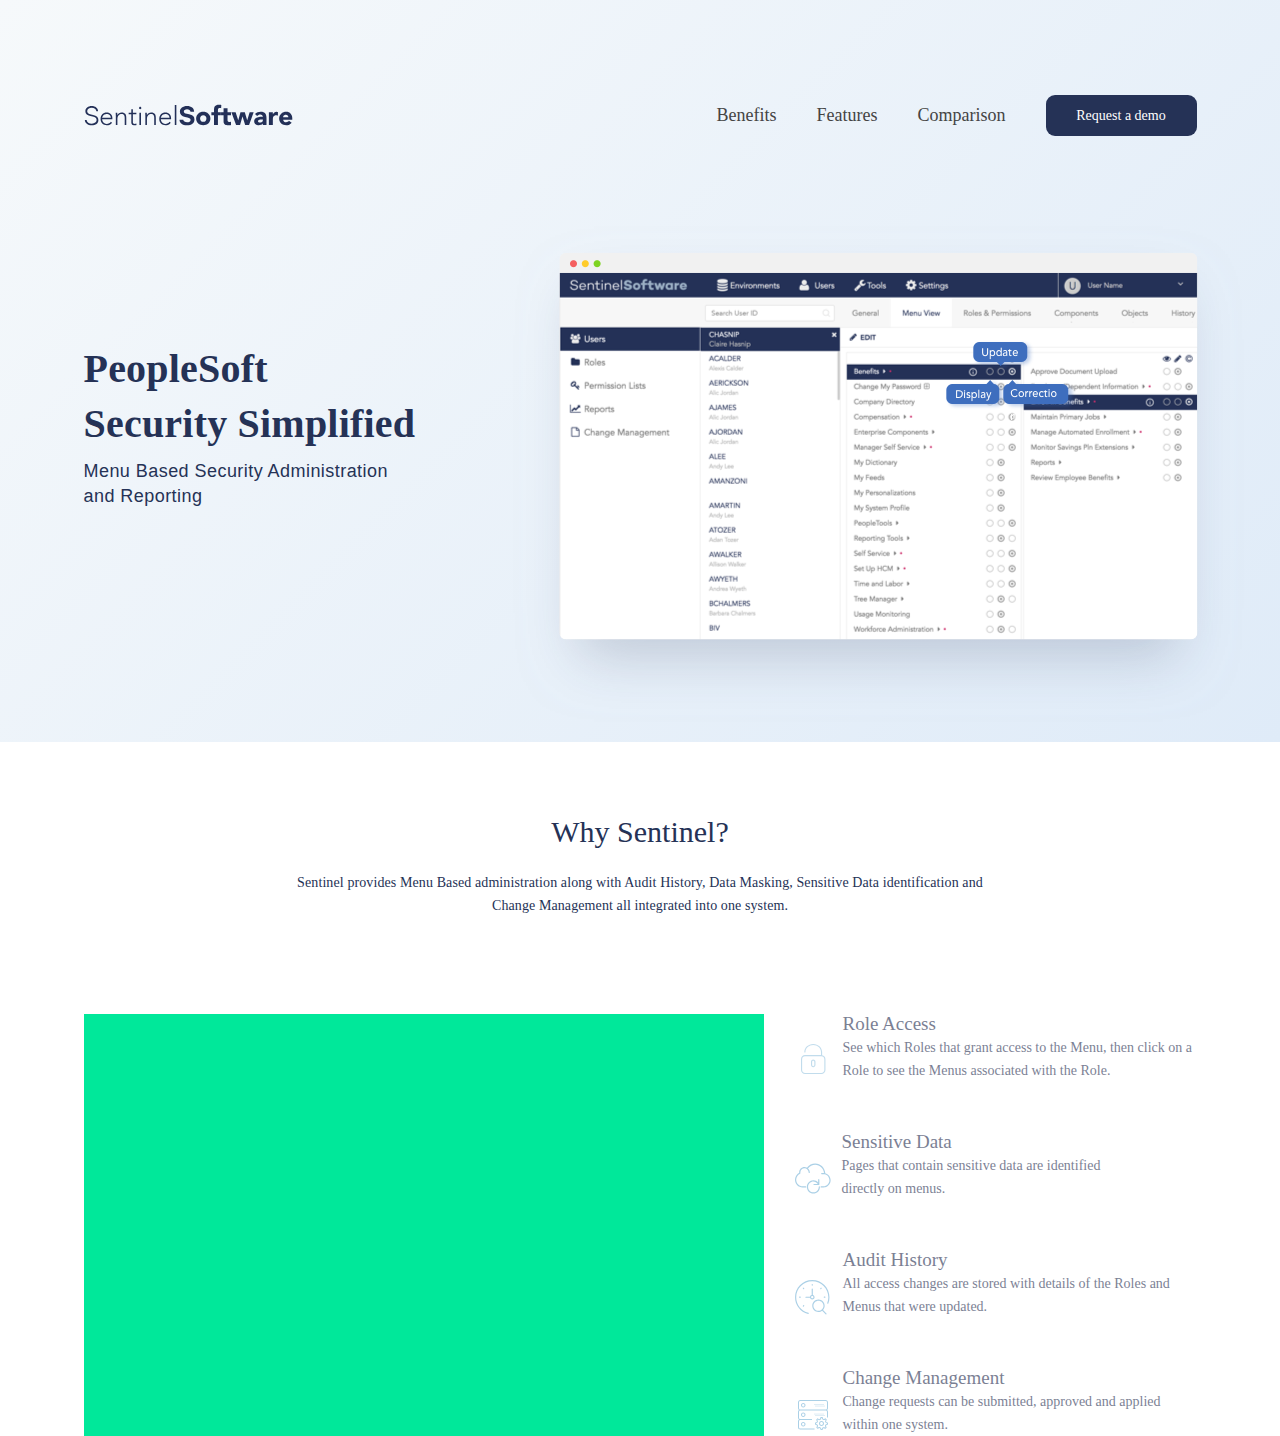
<file: index.html>
<!DOCTYPE html>
<html lang="en">
	<head>
		<meta charset="UTF-8">
			<title>Sentinel</title>
		<link rel="icon" href="favicon.ico">
		<link rel="stylesheet" href="css/reset.css">
        <link rel="stylesheet" href="css/fonts.css">
        <link href="https://www.fontify.me/wf/bf3572c5d4b3bb34b190bc782e0f4750" rel="stylesheet" type="text/css">
		<link rel="stylesheet" href="css/style.css">
	</head>
        <body>

            <div class="wrap">
                <header class="header">
                    <div class="headerСontent">

         <!---------HEADER------->
         <!---------Logo--------->
                         <a class="logo"><img src = "img/logo.svg" alt ="Sentinel" title="Sentinel"></a>


         <!---------Header-NAV_1200------>

                        <nav class="headerNav">
                            <a class="benefits" href = "//google.com">Benefits</a>
                            <a class="features" href = "#">Features</a>
                            <a class="comparison" href = "#">Comparison</a>
                            <a class="requestDemo" href = "#">Request a demo</a>
                        </nav>

         <!---------Header-Midle-Content_1200------>

                        <div class="headerMiddleContainer">
                            <div class="headerSlogan">
                                <p1 class="headerSloganMain">PeopleSoft <br>Security Simplified</p1> <br>

                                <p4 class="headerSloganSecond">Menu Based Security Administration<br> and Reporting</p4>
                            </div>

                            <div class="headerPicture">
                                <img src="img/headerPictures.png" alt="SentinelSofware" srcset="img/headerPicturesX2.png 2x">
                            </div>
                        </div>
                    </div>
                </header>

         <!----------Main-Section------------------->

                <section class="mainSection">
                    <main>
                        <h1 class = "mainWhySentinel">Why Sentinel?</h1>
                        <h4 class="mainWhytext">Sentinel provides Menu Based administration along with Audit History, Data Masking, Sensitive Data identification and Change Management all integrated into one system.</h4>
                    </main>

                    <div class="mainBrowser">
                        <div class="mainPictures">

                        </div>

                        <div class="mainLinkBlock">
                            <div class="mainLinkLink unlock">
                                <a href="javascript:l_image ('img/unlock_1.png')"><img class="mainLinkImg" src="img/unlocked.svg" alt=""> <span class="mainLinkText"> <h4 class="headerLinkMain">Role Access</h4> <h5 class="headerLinkSecond">See which Roles that grant access to the Menu, then click on a Role to see the Menus associated with the Role.</h5></span></a>
                            </div>

                            <div class="mainLinkLink cloud">
                                <a href="javascript:l_image ('img/cloud.png')"><img class="mainLinkImg" src="img/cloud-computing.svg" alt=""> <span class="mainLinkText"> <h4 class="headerLinkMain">Sensitive Data</h4> <h5 class="headerLinkSecond">Pages that contain sensitive data are identified<br> directly on menus.</h5></span></a>
                            </div>

                            <div class="mainLinkLink stopWatch">
                                <a href="javascript:l_image ('img/stopWatch.png')"><img class="mainLinkImg" src="img/stopWatch.svg" alt=""> <span class="mainLinkText"> <h4 class="headerLinkMain">Audit History</h4> <h5 class="headerLinkSecond">All access changes are stored with details of the Roles and Menus that were updated.</h5></span></a>
                            </div>

                            <div class="mainLinkLink server">
                                <a href="javascript:l_image ('img/server.png')"><img class="mainLinkImg" src="img/server.svg" alt=""> <span class="mainLinkText"> <h4 class="headerLinkMain">Change Management</h4> <h5 class="headerLinkSecond">Change requests can be submitted, approved and applied within one system.</h5></span></a>
                            </div>
                        </div>

                    </div>




                </section>





            </div>


	</body>
</html>
</file>
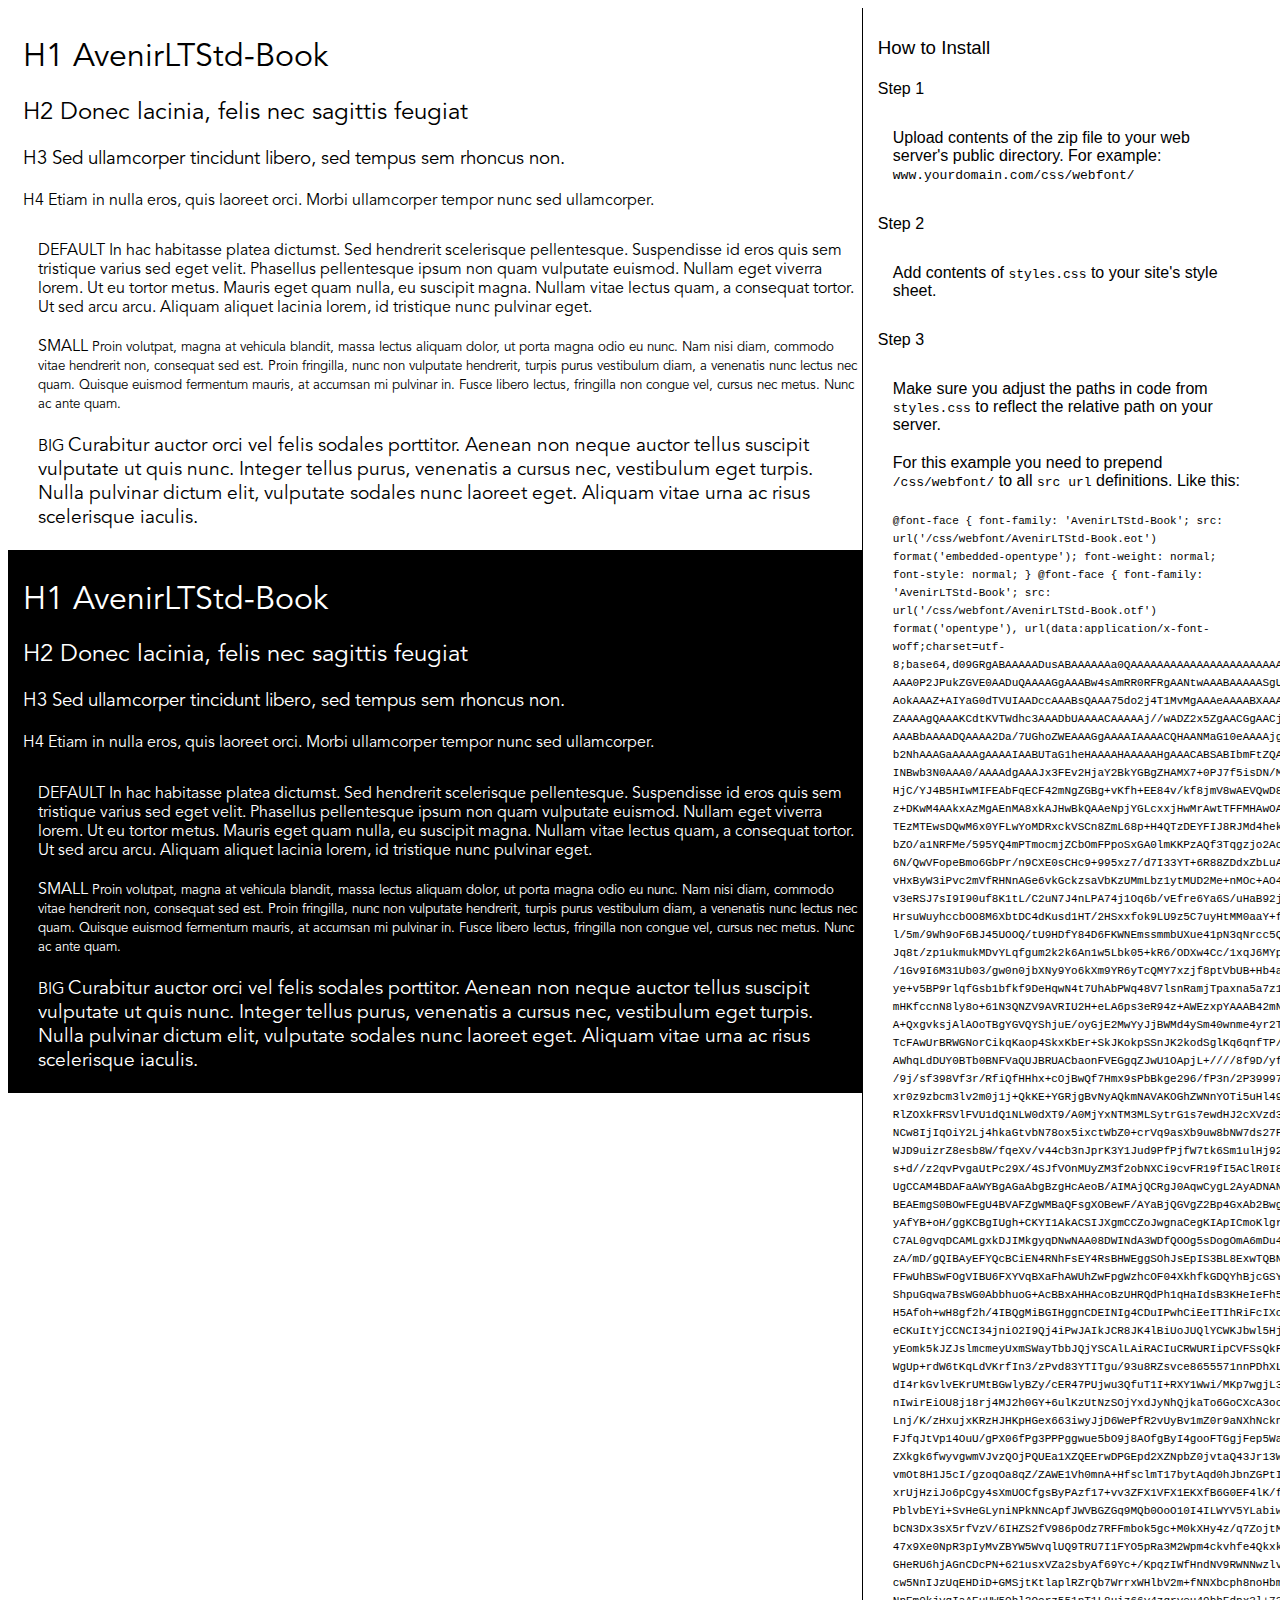
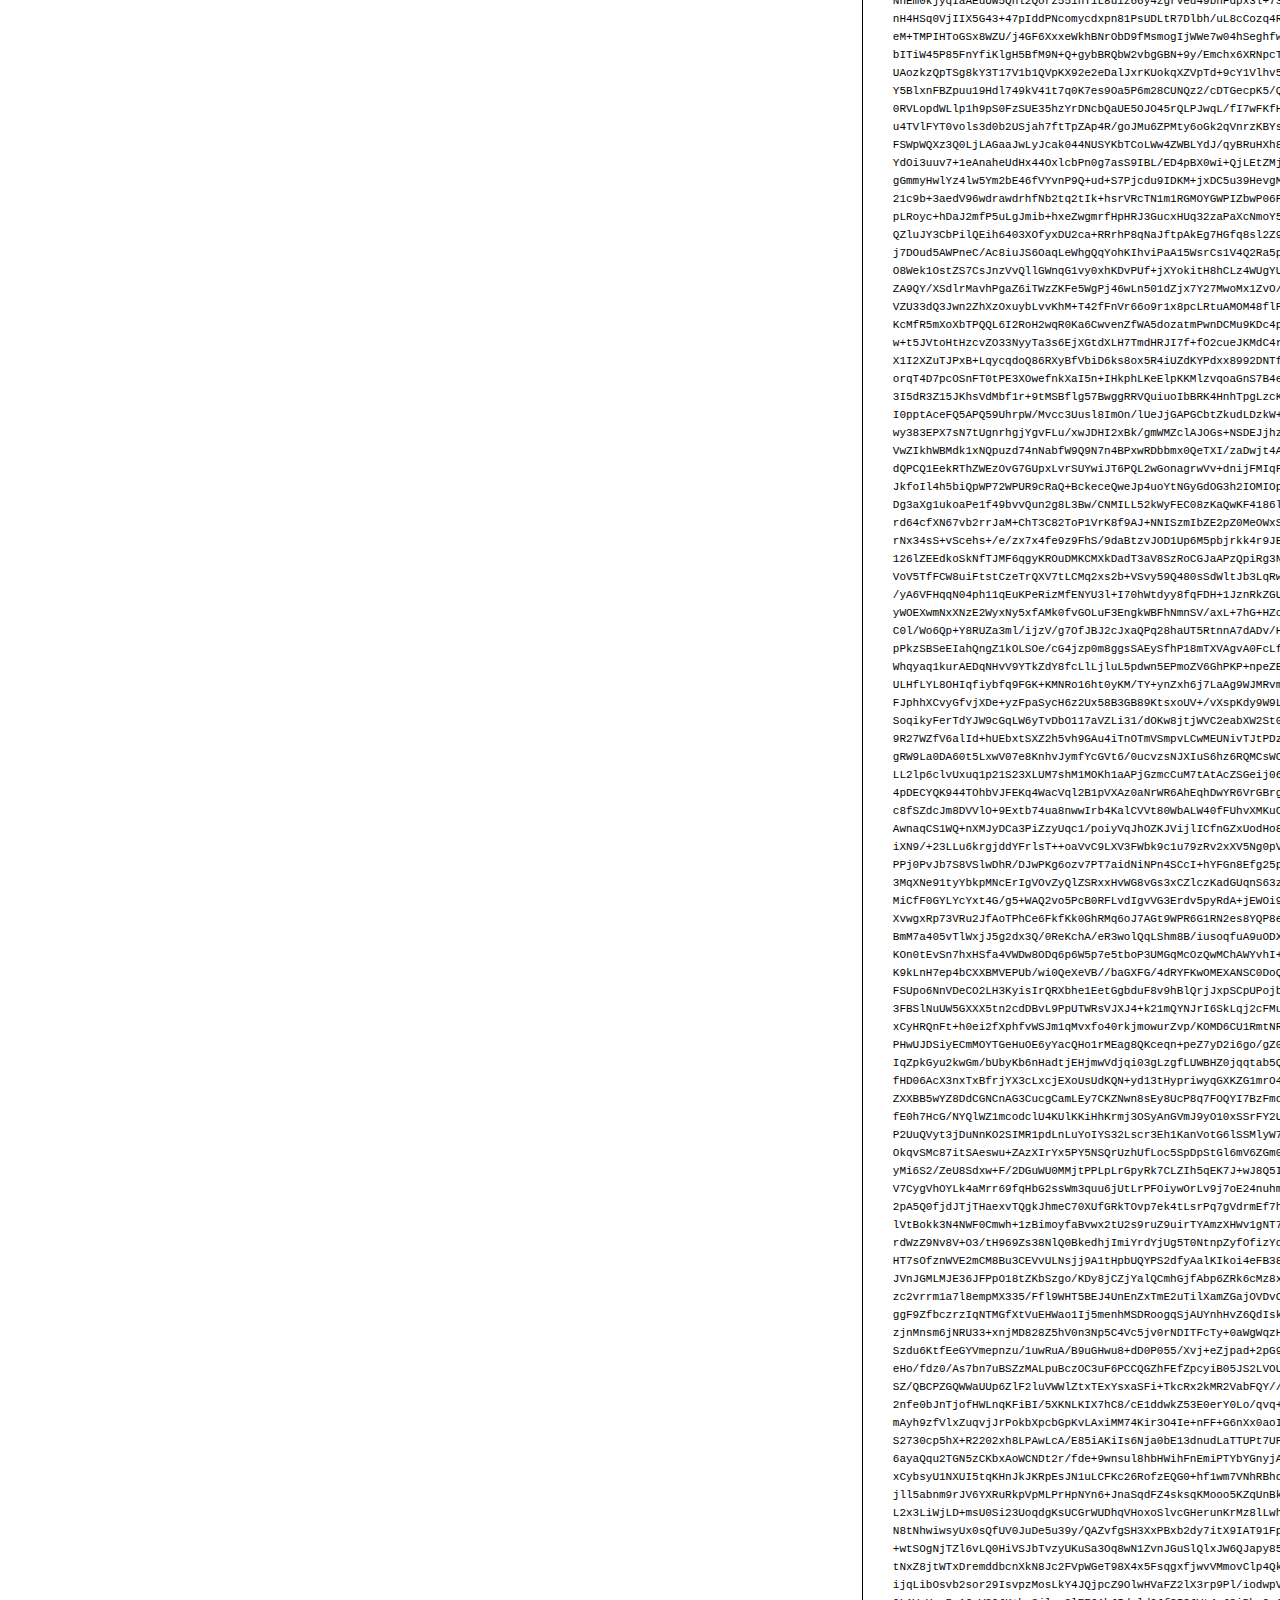
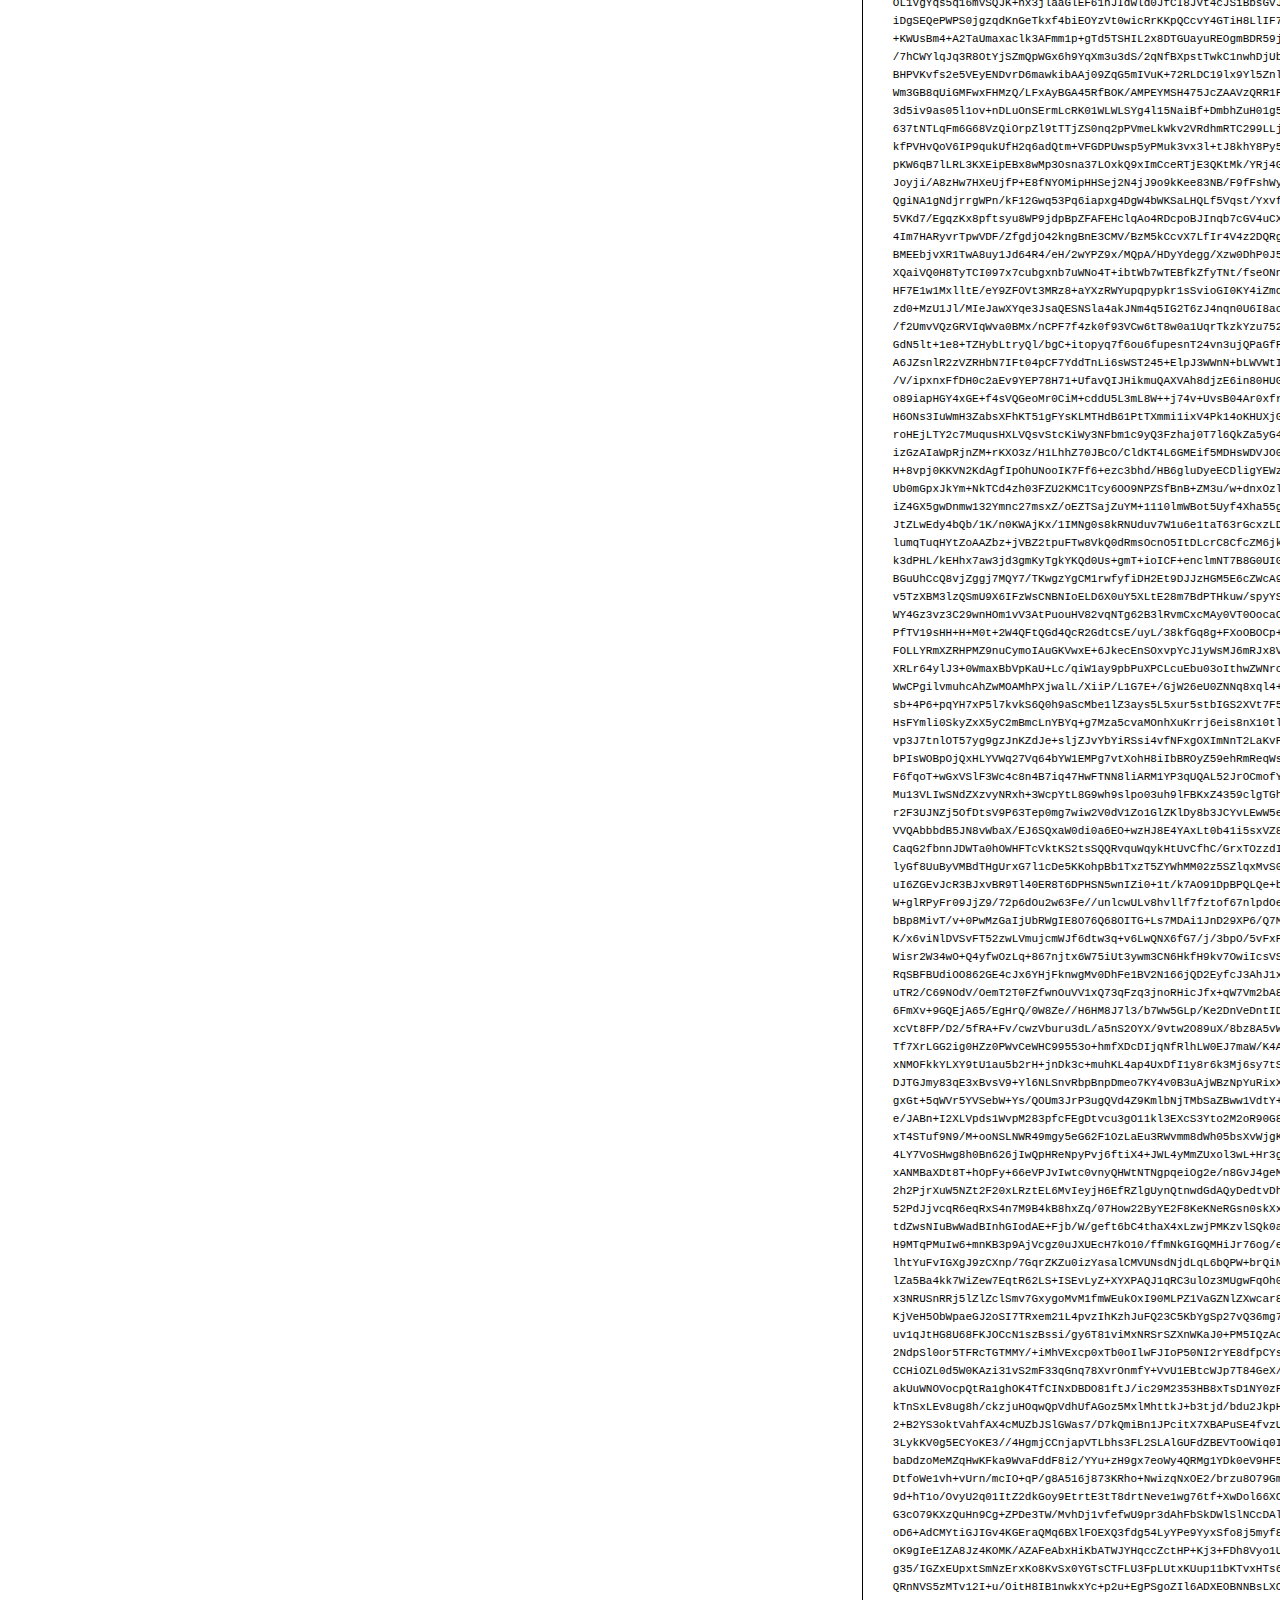
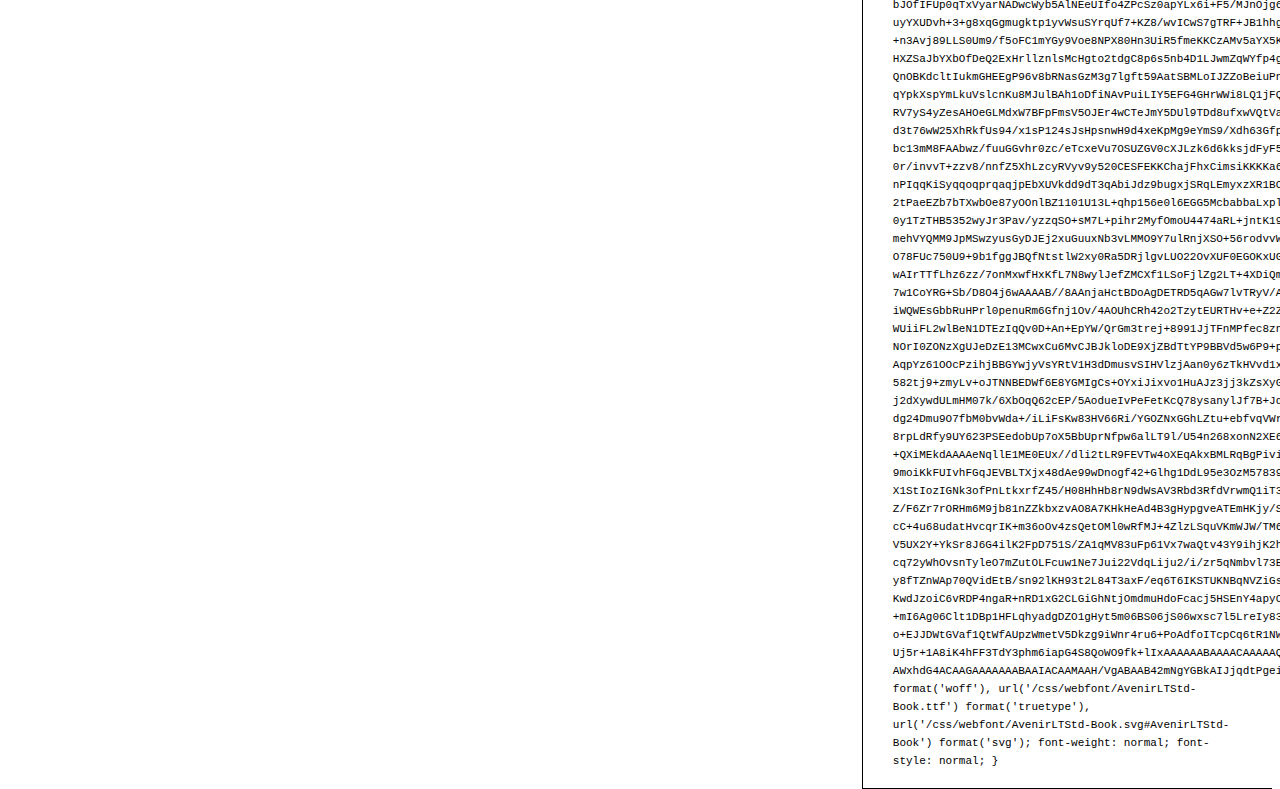
<file: fiels/AvenirLTStd-Book/preview.html>
<!DOCTYPE html>
<html>
<head>
<title>
AvenirLTStd-Book
 - Web font preview
</title>
<style type='text/css'>

@font-face {
  font-family: 'AvenirLTStd-Book';
  src: url('AvenirLTStd-Book.eot') format('embedded-opentype');
  font-weight: normal;
  font-style: normal;
}

@font-face {
  font-family: 'AvenirLTStd-Book';
  src:  url('AvenirLTStd-Book.otf')  format('opentype'),
	     url([data-uri]) format('woff'), url('AvenirLTStd-Book.ttf')  format('truetype'), url('AvenirLTStd-Book.svg#AvenirLTStd-Book') format('svg');
  font-weight: normal;
  font-style: normal;
}



body { font-family: 'AvenirLTStd-Book' !important; }
h1, h2, h3, h4 { font-weight: normal; }
.reg { color:black; background:white; }
.inverse { color:white; background:black; }
div { padding: 10px 15px; }
.right { background:white; width:30%; float: right; font-family: sans-serif; border: 1px solid black; border-width: 0 0 1px 1px;}
</style>
</head>
<body>
<div class='right'>
<h3>How to Install</h3>
<h4>Step 1</h4>
<div>
Upload contents of the zip file to your web server's public directory. For example:
<code>www.yourdomain.com/css/webfont/</code>
</div>
<h4>Step 2</h4>
<div>
Add contents of
<code>styles.css</code>
to your site's style sheet.
</div>
<h4>Step 3</h4>
<div>
Make sure you adjust the paths in code from
<code>styles.css</code>
to reflect the relative path on your server.
</div>
<div>
For this example you need to prepend
<code>/css/webfont/</code>
to all
<code>src url</code>
definitions. Like this:
</div>
<div>
<code style='font-size:11px;'>@font-face {
  font-family: 'AvenirLTStd-Book';
  src: url('/css/webfont/AvenirLTStd-Book.eot') format('embedded-opentype');
  font-weight: normal;
  font-style: normal;
}

@font-face {
  font-family: 'AvenirLTStd-Book';
  src:  url('/css/webfont/AvenirLTStd-Book.otf')  format('opentype'),
	     url([data-uri]) format('woff'), url('/css/webfont/AvenirLTStd-Book.ttf')  format('truetype'), url('/css/webfont/AvenirLTStd-Book.svg#AvenirLTStd-Book') format('svg');
  font-weight: normal;
  font-style: normal;
}</code>
</div>
</div>
<div class='reg'>
<h1>
H1
AvenirLTStd-Book
</h1>
<h2>
H2
Donec lacinia, felis nec sagittis feugiat
</h2>
<h3>
H3
Sed ullamcorper tincidunt libero, sed tempus sem rhoncus non.
</h3>
<h4>
H4
Etiam in nulla eros, quis laoreet orci. Morbi ullamcorper tempor nunc sed ullamcorper.
</h4>
<div>
DEFAULT
In hac habitasse platea dictumst. Sed hendrerit scelerisque pellentesque. Suspendisse id eros quis sem tristique varius sed eget velit. Phasellus pellentesque ipsum non quam vulputate euismod. Nullam eget viverra lorem. Ut eu tortor metus. Mauris eget quam nulla, eu suscipit magna. Nullam vitae lectus quam, a consequat tortor. Ut sed arcu arcu. Aliquam aliquet lacinia lorem, id tristique nunc pulvinar eget.
</div>
<div>
SMALL
<small>
Proin volutpat, magna at vehicula blandit, massa lectus aliquam dolor, ut porta magna odio eu nunc. Nam nisi diam, commodo vitae hendrerit non, consequat sed est. Proin fringilla, nunc non vulputate hendrerit, turpis purus vestibulum diam, a venenatis nunc lectus nec quam. Quisque euismod fermentum mauris, at accumsan mi pulvinar in. Fusce libero lectus, fringilla non congue vel, cursus nec metus. Nunc ac ante quam.
</small>
</div>
<div>
BIG
<big>
Curabitur auctor orci vel felis sodales porttitor. Aenean non neque auctor tellus suscipit vulputate ut quis nunc. Integer tellus purus, venenatis a cursus nec, vestibulum eget turpis. Nulla pulvinar dictum elit, vulputate sodales nunc laoreet eget. Aliquam vitae urna ac risus scelerisque iaculis.
</big>
</div>

</div>
<div class='inverse'>
<h1>
H1
AvenirLTStd-Book
</h1>
<h2>
H2
Donec lacinia, felis nec sagittis feugiat
</h2>
<h3>
H3
Sed ullamcorper tincidunt libero, sed tempus sem rhoncus non.
</h3>
<h4>
H4
Etiam in nulla eros, quis laoreet orci. Morbi ullamcorper tempor nunc sed ullamcorper.
</h4>
<div>
DEFAULT
In hac habitasse platea dictumst. Sed hendrerit scelerisque pellentesque. Suspendisse id eros quis sem tristique varius sed eget velit. Phasellus pellentesque ipsum non quam vulputate euismod. Nullam eget viverra lorem. Ut eu tortor metus. Mauris eget quam nulla, eu suscipit magna. Nullam vitae lectus quam, a consequat tortor. Ut sed arcu arcu. Aliquam aliquet lacinia lorem, id tristique nunc pulvinar eget.
</div>
<div>
SMALL
<small>
Proin volutpat, magna at vehicula blandit, massa lectus aliquam dolor, ut porta magna odio eu nunc. Nam nisi diam, commodo vitae hendrerit non, consequat sed est. Proin fringilla, nunc non vulputate hendrerit, turpis purus vestibulum diam, a venenatis nunc lectus nec quam. Quisque euismod fermentum mauris, at accumsan mi pulvinar in. Fusce libero lectus, fringilla non congue vel, cursus nec metus. Nunc ac ante quam.
</small>
</div>
<div>
BIG
<big>
Curabitur auctor orci vel felis sodales porttitor. Aenean non neque auctor tellus suscipit vulputate ut quis nunc. Integer tellus purus, venenatis a cursus nec, vestibulum eget turpis. Nulla pulvinar dictum elit, vulputate sodales nunc laoreet eget. Aliquam vitae urna ac risus scelerisque iaculis.
</big>
</div>

</div>
</body>
</html>
</file>
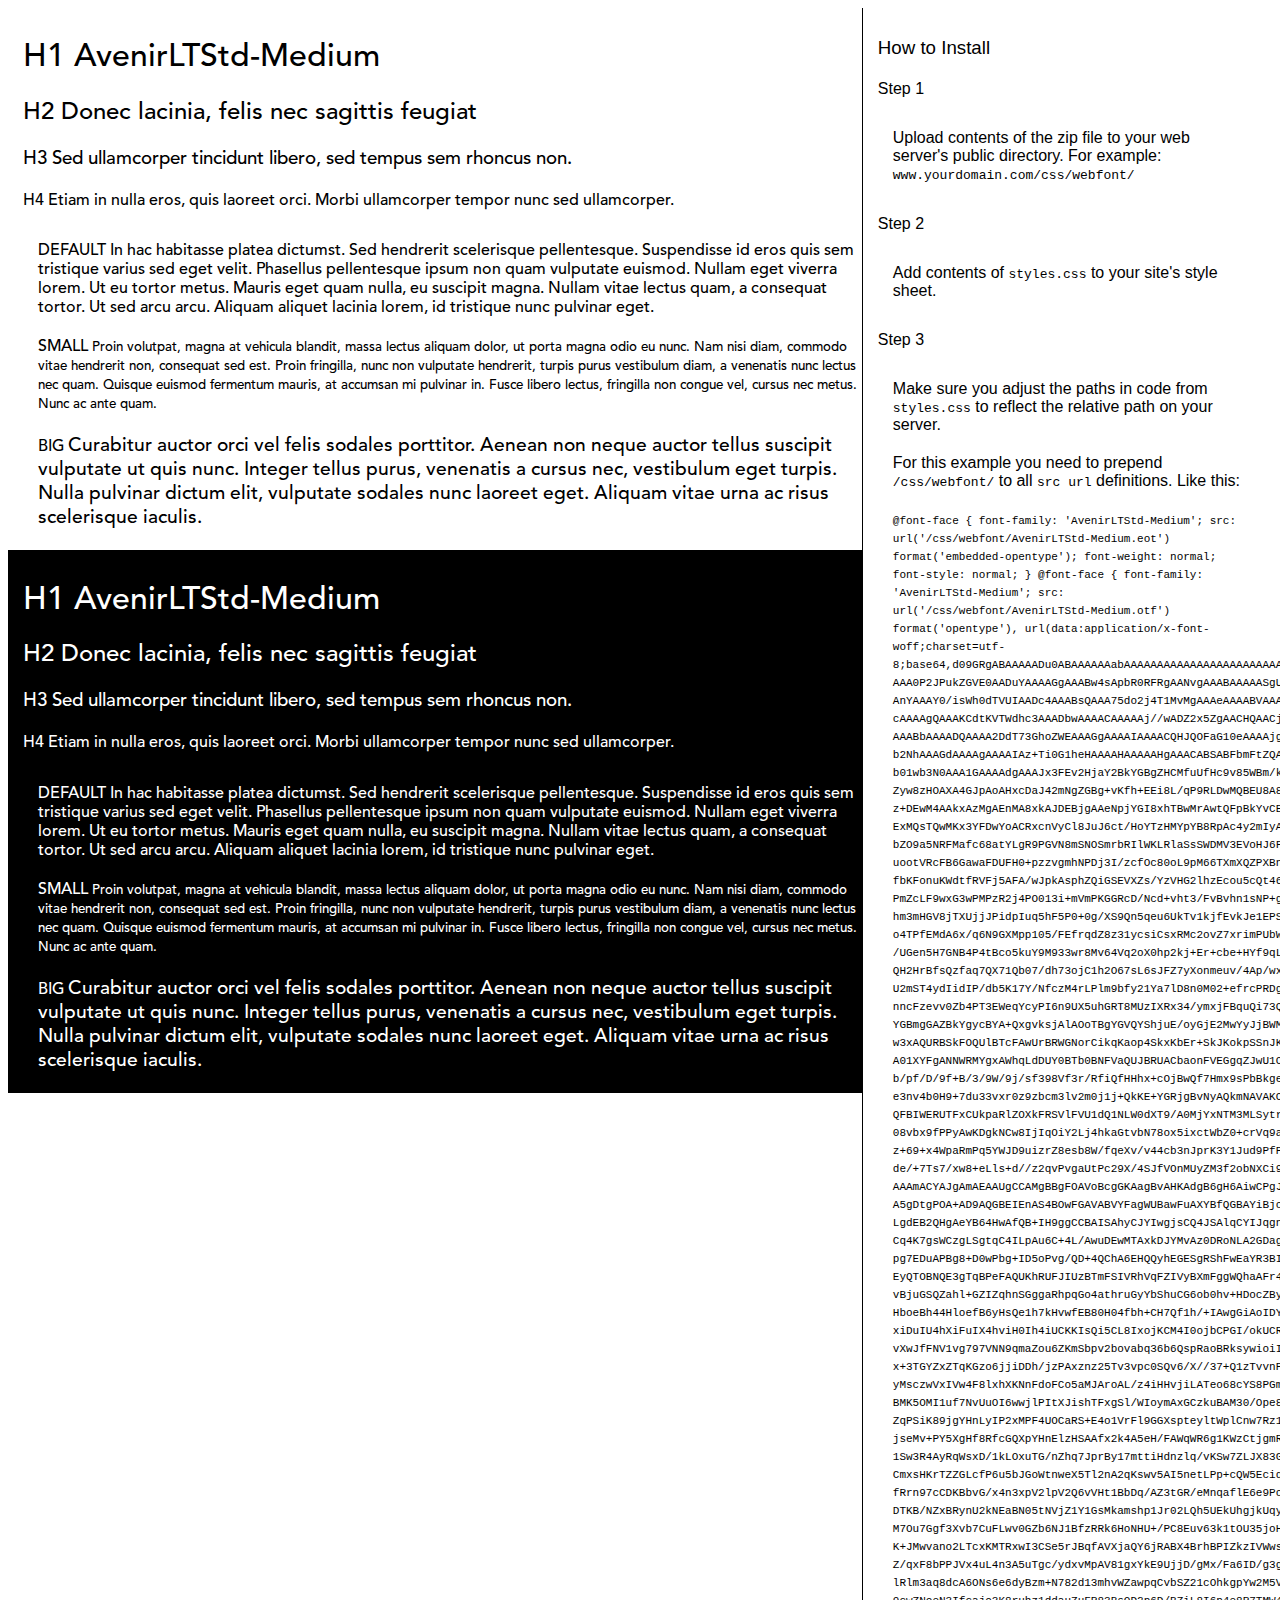
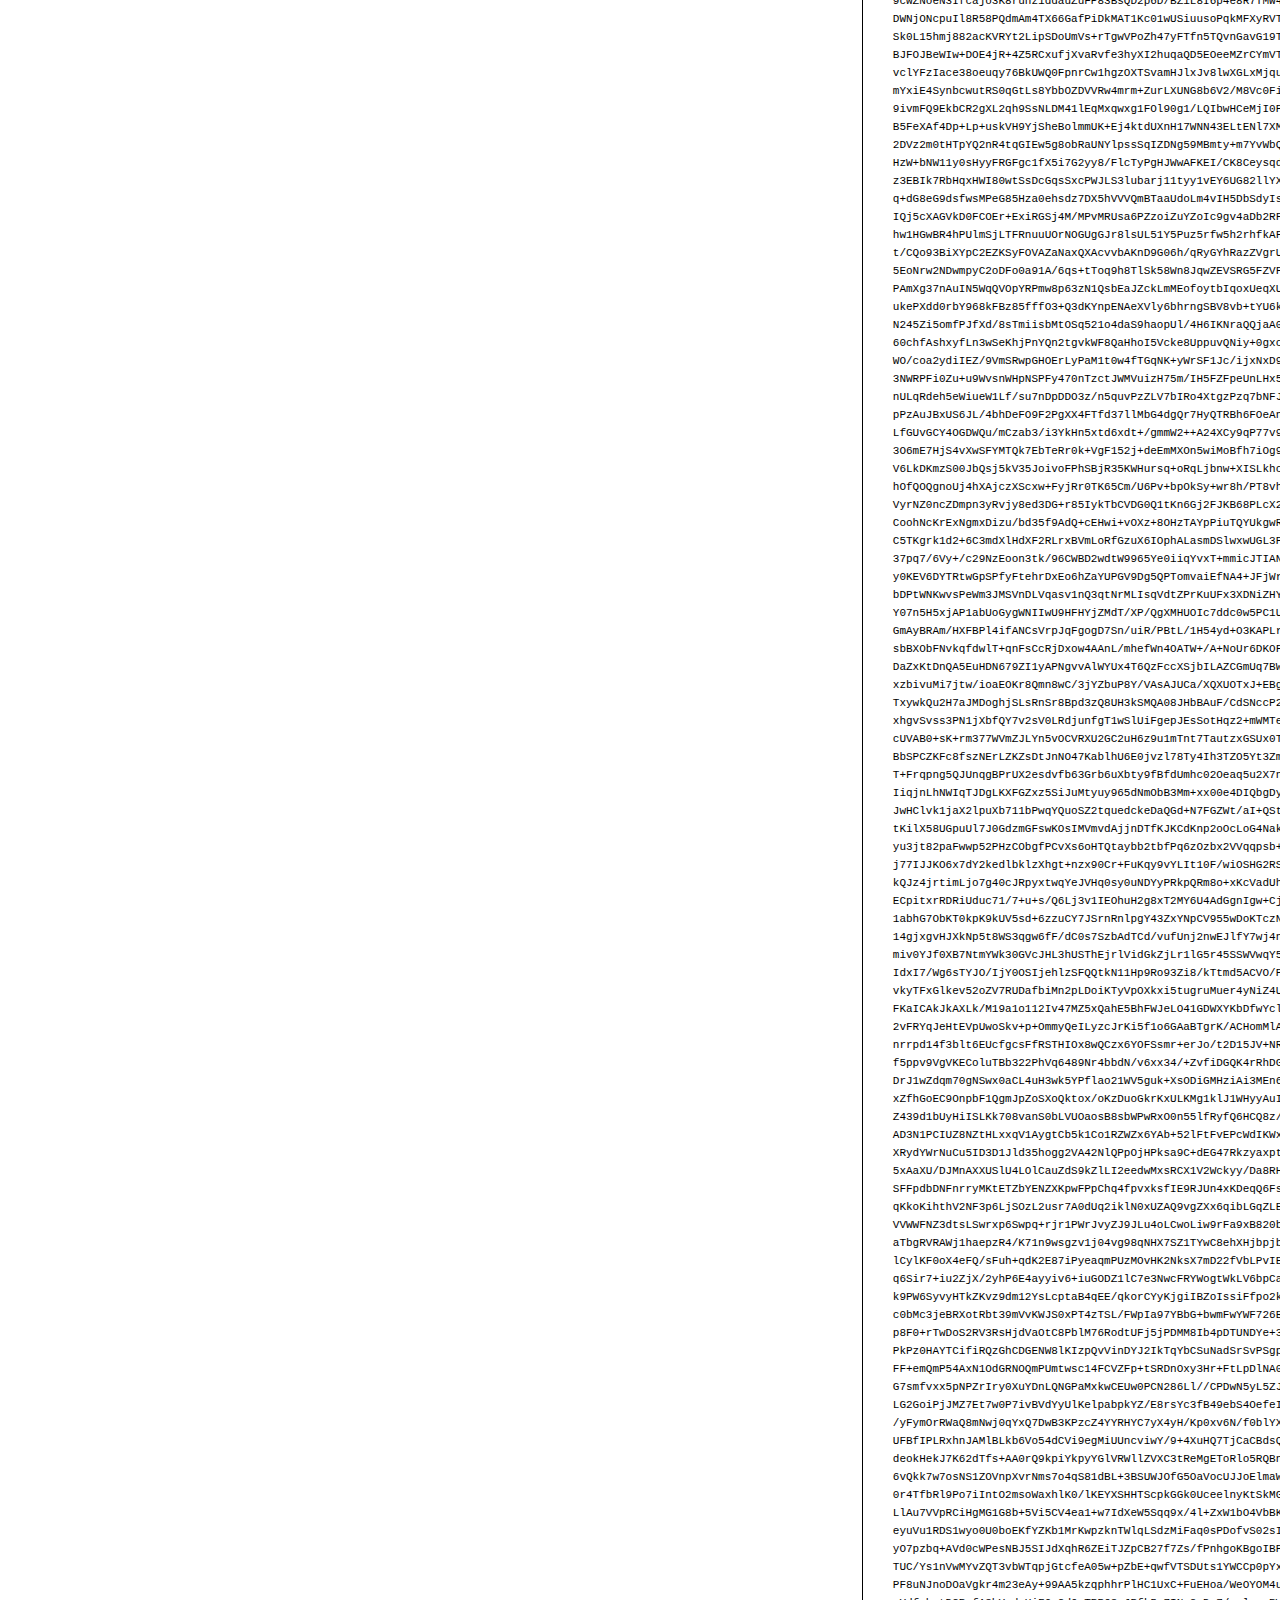
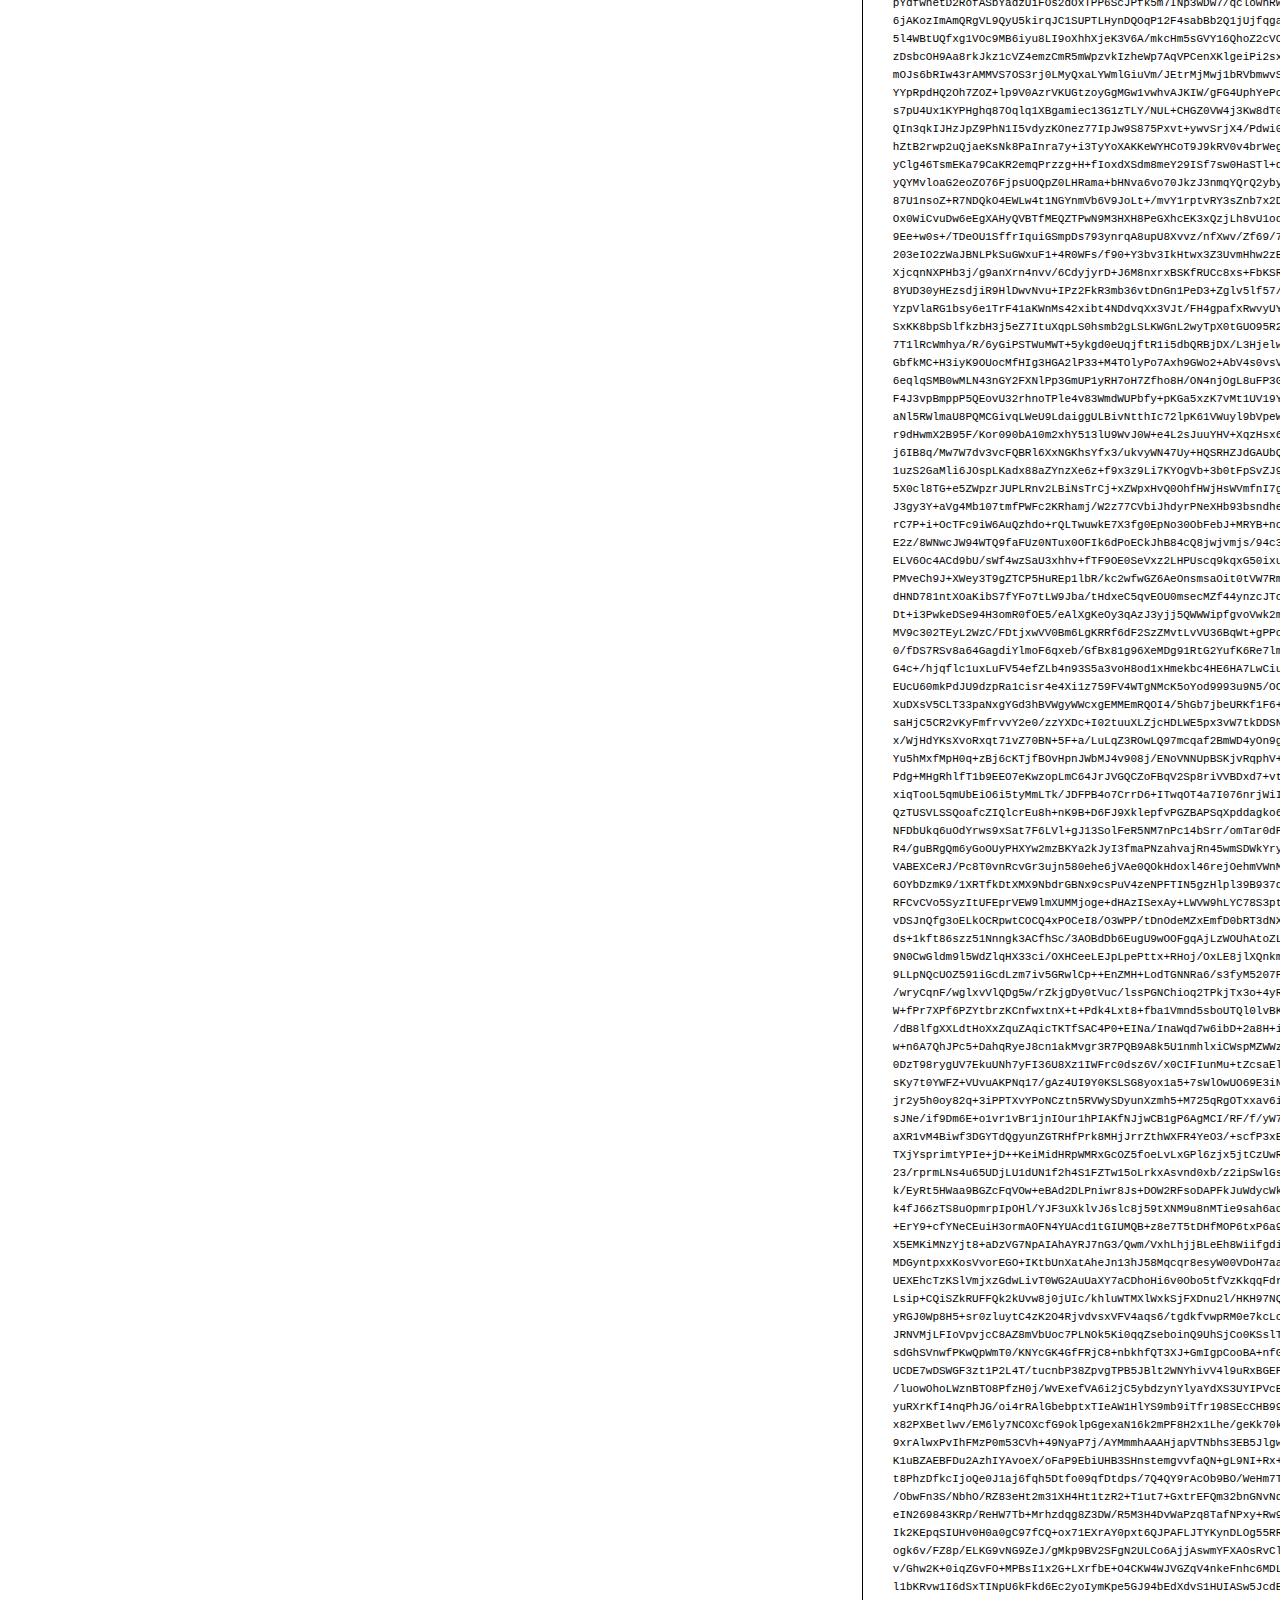
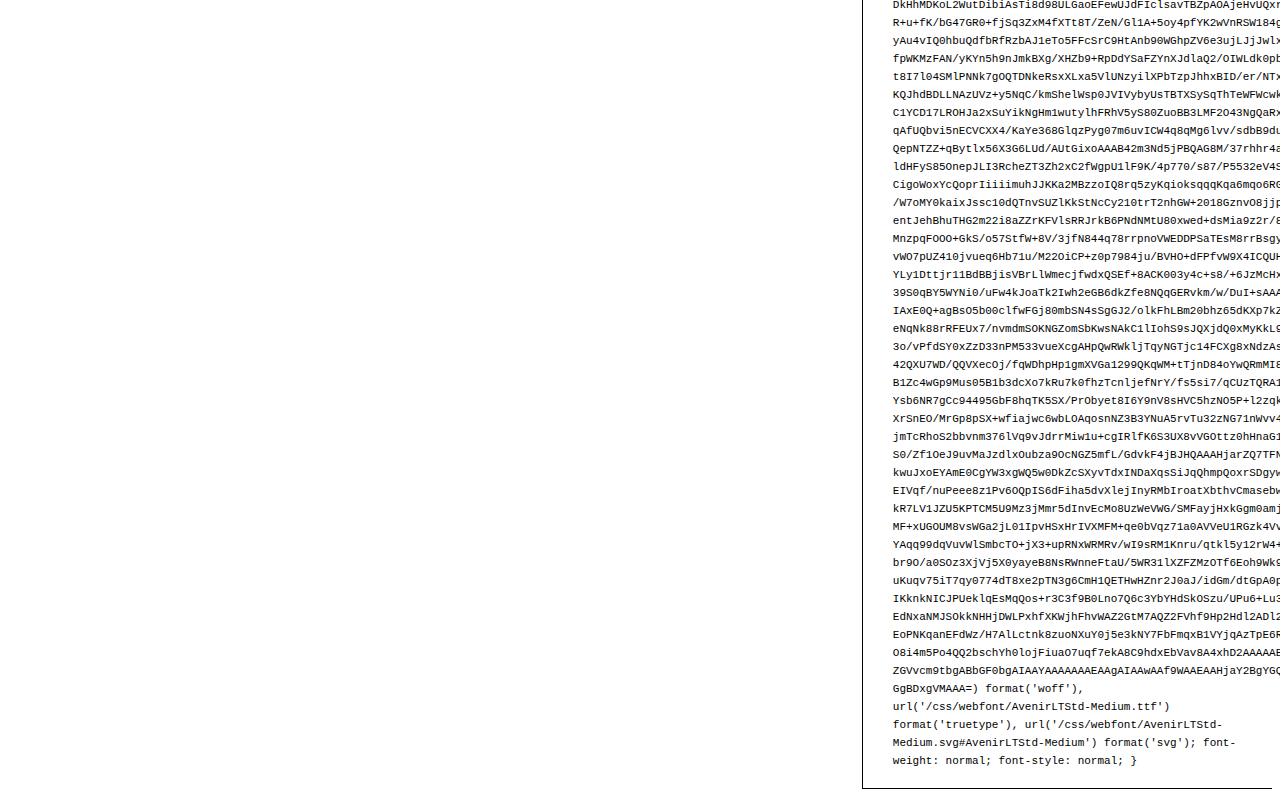
<file: fiels/AvenirLTStd-Medium/preview.html>
<!DOCTYPE html>
<html>
<head>
<title>
AvenirLTStd-Medium
 - Web font preview
</title>
<style type='text/css'>

@font-face {
  font-family: 'AvenirLTStd-Medium';
  src: url('AvenirLTStd-Medium.eot') format('embedded-opentype');
  font-weight: normal;
  font-style: normal;
}

@font-face {
  font-family: 'AvenirLTStd-Medium';
  src:  url('AvenirLTStd-Medium.otf')  format('opentype'),
	     url([data-uri]) format('woff'), url('AvenirLTStd-Medium.ttf')  format('truetype'), url('AvenirLTStd-Medium.svg#AvenirLTStd-Medium') format('svg');
  font-weight: normal;
  font-style: normal;
}



body { font-family: 'AvenirLTStd-Medium' !important; }
h1, h2, h3, h4 { font-weight: normal; }
.reg { color:black; background:white; }
.inverse { color:white; background:black; }
div { padding: 10px 15px; }
.right { background:white; width:30%; float: right; font-family: sans-serif; border: 1px solid black; border-width: 0 0 1px 1px;}
</style>
</head>
<body>
<div class='right'>
<h3>How to Install</h3>
<h4>Step 1</h4>
<div>
Upload contents of the zip file to your web server's public directory. For example:
<code>www.yourdomain.com/css/webfont/</code>
</div>
<h4>Step 2</h4>
<div>
Add contents of
<code>styles.css</code>
to your site's style sheet.
</div>
<h4>Step 3</h4>
<div>
Make sure you adjust the paths in code from
<code>styles.css</code>
to reflect the relative path on your server.
</div>
<div>
For this example you need to prepend
<code>/css/webfont/</code>
to all
<code>src url</code>
definitions. Like this:
</div>
<div>
<code style='font-size:11px;'>@font-face {
  font-family: 'AvenirLTStd-Medium';
  src: url('/css/webfont/AvenirLTStd-Medium.eot') format('embedded-opentype');
  font-weight: normal;
  font-style: normal;
}

@font-face {
  font-family: 'AvenirLTStd-Medium';
  src:  url('/css/webfont/AvenirLTStd-Medium.otf')  format('opentype'),
	     url([data-uri]) format('woff'), url('/css/webfont/AvenirLTStd-Medium.ttf')  format('truetype'), url('/css/webfont/AvenirLTStd-Medium.svg#AvenirLTStd-Medium') format('svg');
  font-weight: normal;
  font-style: normal;
}</code>
</div>
</div>
<div class='reg'>
<h1>
H1
AvenirLTStd-Medium
</h1>
<h2>
H2
Donec lacinia, felis nec sagittis feugiat
</h2>
<h3>
H3
Sed ullamcorper tincidunt libero, sed tempus sem rhoncus non.
</h3>
<h4>
H4
Etiam in nulla eros, quis laoreet orci. Morbi ullamcorper tempor nunc sed ullamcorper.
</h4>
<div>
DEFAULT
In hac habitasse platea dictumst. Sed hendrerit scelerisque pellentesque. Suspendisse id eros quis sem tristique varius sed eget velit. Phasellus pellentesque ipsum non quam vulputate euismod. Nullam eget viverra lorem. Ut eu tortor metus. Mauris eget quam nulla, eu suscipit magna. Nullam vitae lectus quam, a consequat tortor. Ut sed arcu arcu. Aliquam aliquet lacinia lorem, id tristique nunc pulvinar eget.
</div>
<div>
SMALL
<small>
Proin volutpat, magna at vehicula blandit, massa lectus aliquam dolor, ut porta magna odio eu nunc. Nam nisi diam, commodo vitae hendrerit non, consequat sed est. Proin fringilla, nunc non vulputate hendrerit, turpis purus vestibulum diam, a venenatis nunc lectus nec quam. Quisque euismod fermentum mauris, at accumsan mi pulvinar in. Fusce libero lectus, fringilla non congue vel, cursus nec metus. Nunc ac ante quam.
</small>
</div>
<div>
BIG
<big>
Curabitur auctor orci vel felis sodales porttitor. Aenean non neque auctor tellus suscipit vulputate ut quis nunc. Integer tellus purus, venenatis a cursus nec, vestibulum eget turpis. Nulla pulvinar dictum elit, vulputate sodales nunc laoreet eget. Aliquam vitae urna ac risus scelerisque iaculis.
</big>
</div>

</div>
<div class='inverse'>
<h1>
H1
AvenirLTStd-Medium
</h1>
<h2>
H2
Donec lacinia, felis nec sagittis feugiat
</h2>
<h3>
H3
Sed ullamcorper tincidunt libero, sed tempus sem rhoncus non.
</h3>
<h4>
H4
Etiam in nulla eros, quis laoreet orci. Morbi ullamcorper tempor nunc sed ullamcorper.
</h4>
<div>
DEFAULT
In hac habitasse platea dictumst. Sed hendrerit scelerisque pellentesque. Suspendisse id eros quis sem tristique varius sed eget velit. Phasellus pellentesque ipsum non quam vulputate euismod. Nullam eget viverra lorem. Ut eu tortor metus. Mauris eget quam nulla, eu suscipit magna. Nullam vitae lectus quam, a consequat tortor. Ut sed arcu arcu. Aliquam aliquet lacinia lorem, id tristique nunc pulvinar eget.
</div>
<div>
SMALL
<small>
Proin volutpat, magna at vehicula blandit, massa lectus aliquam dolor, ut porta magna odio eu nunc. Nam nisi diam, commodo vitae hendrerit non, consequat sed est. Proin fringilla, nunc non vulputate hendrerit, turpis purus vestibulum diam, a venenatis nunc lectus nec quam. Quisque euismod fermentum mauris, at accumsan mi pulvinar in. Fusce libero lectus, fringilla non congue vel, cursus nec metus. Nunc ac ante quam.
</small>
</div>
<div>
BIG
<big>
Curabitur auctor orci vel felis sodales porttitor. Aenean non neque auctor tellus suscipit vulputate ut quis nunc. Integer tellus purus, venenatis a cursus nec, vestibulum eget turpis. Nulla pulvinar dictum elit, vulputate sodales nunc laoreet eget. Aliquam vitae urna ac risus scelerisque iaculis.
</big>
</div>

</div>
</body>
</html>
</file>
<file: css/fonts.css>
@font-face {
    font-family: 'Avenir book';
    src: url('AvenirLTStd-Book.eot') format('embedded-opentype');
    font-weight: normal;
    font-style: normal;
}




@font-face {
    font-family: 'Avenir Medium';
    src: url('AvenirLTStd-Medium.eot') format('embedded-opentype');
    font-weight: normal;
    font-style: normal;
}
</file>
<file: css/style.css>
html {
    font-family: "Avenir", sans-serif;
    box-sizing: border-box;
}



    /*******************************1280*******************************************************************/
    /*@media (min-width: 1110px) {*/

        .wrap {
            width: 100%;
            margin:0 auto;

        }

        /*******HEADER******/
        header {
            display: flex;
            justify-content: center;
            bbackground: rgba(246,249,251,1);
            background: -moz-linear-gradient(-45deg, rgba(246,249,251,1) 0%, rgba(223,235,248,1) 100%);
            background: -webkit-gradient(left top, right bottom, color-stop(0%, rgba(246,249,251,1)), color-stop(100%, rgba(223,235,248,1)));
            background: -webkit-linear-gradient(-45deg, rgba(246,249,251,1) 0%, rgba(223,235,248,1) 100%);
            background: -o-linear-gradient(-45deg, rgba(246,249,251,1) 0%, rgba(223,235,248,1) 100%);
            background: -ms-linear-gradient(-45deg, rgba(246,249,251,1) 0%, rgba(223,235,248,1) 100%);
            background: linear-gradient(135deg, rgba(246,249,251,1) 0%, rgba(223,235,248,1) 100%);
            filter: progid:DXImageTransform.Microsoft.gradient( startColorstr='#f6f9fb', endColorstr='#dfebf8', GradientType=1 );
            background-position: center top;
            background-repeat: no-repeat;
        }

        .headerСontent {
            display: flex;
            flex-wrap: wrap;
            justify-content: space-between;
            width:1113px;
            height: 100%;
            margin-left: 40px;
            margin-right:40px;
        }

        .logo {
            display: block;
            padding-top: 104px;
            /*margin-left:1px;*/
        }



/*** * * * * HEADER NAV * * * ***/

        .headerNav {
            display: flex;
            justify-content: flex-end;
            margin-top: 95px;
            width: 555px;
        }

        .headerNav a{
            display: block;
            text-decoration: none;
            font-size: 18px;
            line-height: 41px;
            color: #444;
            text-align: center;
        }

        .benefits {
            font-family: "Avenir";
            margin-right: 40px;
        }

        .features {
            font-family: "Avenir";
            margin-right: 40px;

        }

        .comparison {
            font-family:"Avenir";
            margin-right: 40px;
        }
        .headerNav .requestDemo {
            display: block;
            width: 151px;
            background-color: #253256;
            border-radius: 9px;
            text-align: center;
            font-family: "Avenir";
            font-size: 14px;
            color: white;
        }

/******Header-Midle-Content_1200*******/


        .headerMiddleContainer{
            display: flex;
            flex-wrap: wrap;
            justify-content: space-between;
            flex-basis: 100%;
            margin-top: 80px;
        }

        .headerSlogan {
            margin-top: 125px;
            color: #253256;
        }

        .headerSloganMain{
            font-size: 40px;
            font-family: "Avenir";
            line-height: 55px;
            font-weight:bold;
            letter-spacing: 0.21px;
        }

        .headerSloganSecond{
            display: block;
            margin-top: 8px;
            font-size: 18px;
            line-height: 25px;
            letter-spacing: 0.45px;
        }

        .headerPicture {
            margin-right:-47px;
            margin-top: 10px;
            margin-bottom: 17px;
        }

/************Main-Section***********/


.mainSection {
    width:1113px;
    height: 100%;
    margin: 0 auto;

   }

main {
    margin-top: 75px;
    margin-left:0 auto;
    margin-right:0 auto;
    flex-basis: 714px;
}

.mainWhySentinel{
    display: block;
    margin-bottom: 24px;
    text-align: center;
    font-family: "Avenir";
    font-size:30px;
    color: #253256;
}

.mainWhytext{
    display: block;
    width: 712px;
    margin: 0 auto;
    text-align: center;
    font-family: "Avenir";
    font-size: 14px;
    color: #253256;
    letter-spacing: 0.1px;
    line-height: 23px;
    }

/************Main--Section-Browser***********/

.mainBrowser {
    display: flex;
    flex-wrap: wrap;
    justify-content: space-between;
    flex-direction: row;
    height: 422px;
    margin-top: 97px;
}

.mainPictures {
    background-color: #00E89A;
    width: 680px;
    height: 422px;
}

.mainLinkBlock {
    width: 400px;
    height:422px;
}

.mainLinkLink {
    opacity: 0.6;
}

.mainLinkLink a {
    display: flex;
    flex-direction: row;
    text-decoration: none;
    margin-bottom:50px;
    }

.mainLinkLink .mainLinkImg {
    display: block;
    padding-top:22px;
   }


/*********Icons in main sections**********/

.mainLinkBlock .unlock .mainLinkImg{
    display: block;
    margin-left:4px;
    margin-right: 17px;
}

.mainLinkBlock .cloud .mainLinkImg{
    display: block;
    padding-top:25px;
    margin-left: -2px;
    margin-right: 11px;
}

.mainLinkBlock .stopWatch .mainLinkImg{
    display: block;
    padding-top:27px;
    margin-left: -2px;
    margin-right: 13px;
}

.mainLinkBlock .server .mainLinkImg{
    display: block;
    padding-top:26px;
    margin-left:1px;
    margin-right: 15px;
}
/***************************************/


.mainLinkLink .headerLinkMain {
    font-family:Avenir;
    font-size: 19px;
    color: rgb(35, 43, 77);
    margin-bottom:3px;
}

.mainLinkLink .headerLinkSecond{
    font-family:Avenir;
    font-size: 14px;
    color: rgb(35, 43, 77);
    line-height:23px;
}

.mainLinkLink:hover {
    opacity: 1;
}
</file>
